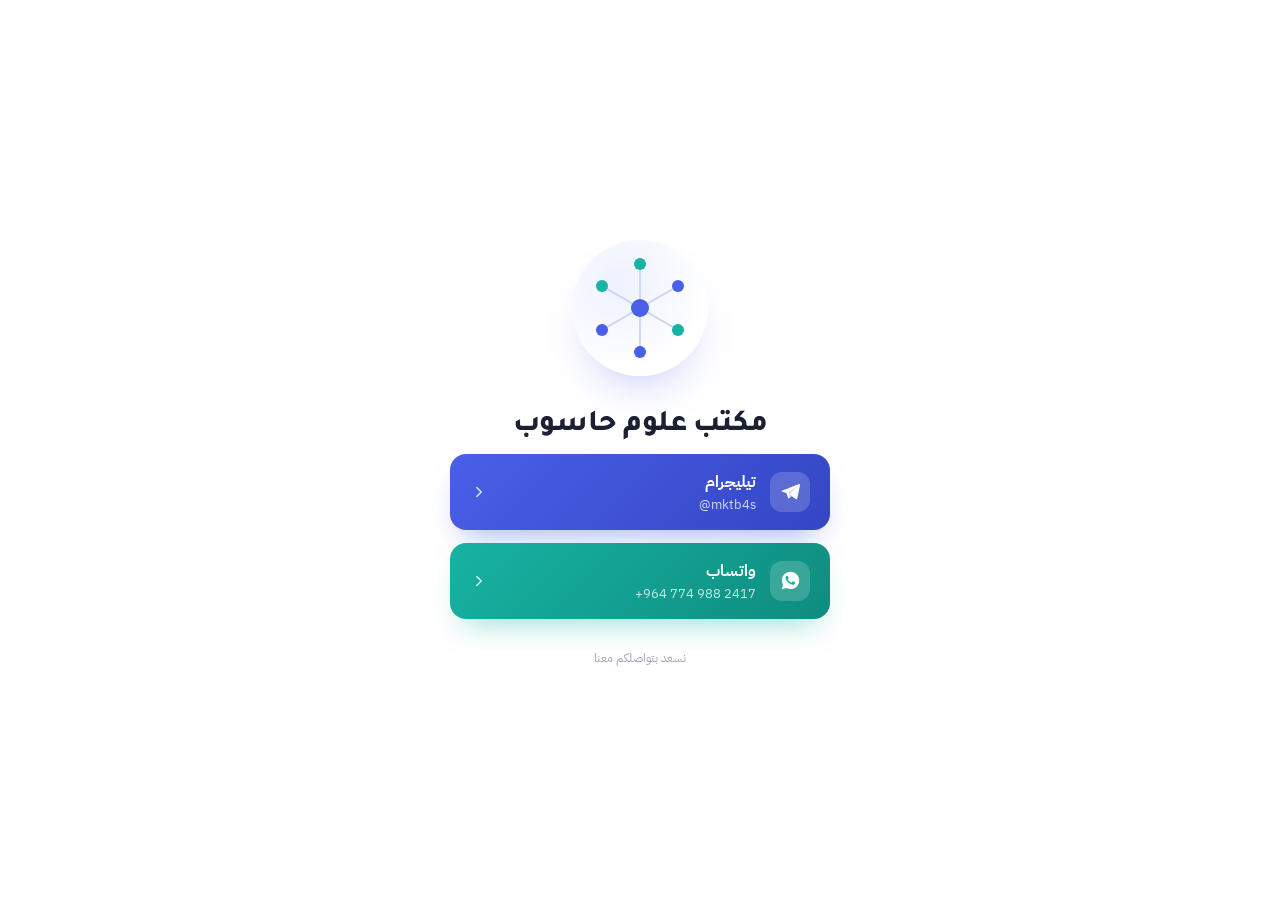
<file: mktb4s.html>
<!DOCTYPE html>
<html lang="ar" dir="rtl">
<head>
<meta charset="UTF-8">
<meta name="viewport" content="width=device-width, initial-scale=1, viewport-fit=cover">
<title>مكتب علوم حاسوب</title>
<link rel="preconnect" href="https://fonts.googleapis.com">
<link rel="preconnect" href="https://fonts.gstatic.com" crossorigin>
<link href="https://fonts.googleapis.com/css2?family=Tajawal:wght@400;500;700;800&family=IBM+Plex+Sans+Arabic:wght@400;500&display=swap" rel="stylesheet">
<style>
  :root{
    --bg: #FFFFFF;
    --panel: #F6F7FB;
    --line: #E7E9F2;
    --ink: #1C2033;
    --ink-soft: #5B6178;
    --ink-faint: #9FA4B8;
    --indigo: #4A5FE8;
    --indigo-deep: #3446C4;
    --teal: #17B3A3;
    --teal-deep: #0E8C7F;
    --wa-ink: #6B7280;
    --font-display: 'Tajawal', system-ui, sans-serif;
    --font-body: 'IBM Plex Sans Arabic', system-ui, sans-serif;
    padding-top: env(safe-area-inset-top, 0px);
    padding-bottom: env(safe-area-inset-bottom, 0px);
    box-sizing: border-box;
  }
  *{ box-sizing: border-box; }
  html{ height: 100%; scroll-padding-top: env(safe-area-inset-top, 0px); }

  body{
    height: 100%;
    margin: 0;
    background: var(--bg);
    color: var(--ink);
    font-family: var(--font-body);
    display: flex;
    align-items: center;
    justify-content: center;
    padding: 36px 22px;
  }

  .stage{
    width: 100%;
    max-width: 380px;
    text-align: center;
  }

  /* ---- Hero mark: node graph ---- */
  .mark-wrap{
    position: relative;
    width: 148px;
    height: 148px;
    margin: 0 auto 26px;
  }

  .mark-glow{
    position: absolute;
    inset: 6px;
    border-radius: 50%;
    background: radial-gradient(circle at 35% 30%, #EEF1FF, #FFFFFF 70%);
    box-shadow: 0 24px 44px -20px rgba(74,95,232,0.35);
  }

  .mark-wrap svg{
    position: relative;
    width: 100%;
    height: 100%;
  }

  @media (prefers-reduced-motion: no-preference){
    .node{ animation: pulse 3.2s ease-in-out infinite; }
    .node.n2{ animation-delay: .4s; }
    .node.n3{ animation-delay: .8s; }
    .node.n4{ animation-delay: 1.2s; }
    .node.n5{ animation-delay: 1.6s; }
    @keyframes pulse{
      0%, 100%{ opacity: 1; }
      50%{ opacity: .55; }
    }
  }

  h1{
    margin: 0 0 10px;
    font-family: var(--font-display);
    font-weight: 800;
    font-size: 30px;
    letter-spacing: -0.01em;
    color: var(--ink);
  }

  .tagline{
    margin: 0 auto 30px;
    max-width: 280px;
    font-size: 14.5px;
    line-height: 1.85;
    color: var(--ink-soft);
  }

  .actions{
    display: flex;
    flex-direction: column;
    gap: 13px;
  }

  .action{
    position: relative;
    display: flex;
    align-items: center;
    gap: 14px;
    width: 100%;
    padding: 16px 20px;
    border-radius: 16px;
    text-decoration: none;
    font-family: var(--font-body);
    cursor: pointer;
    transition: transform 0.15s ease, box-shadow 0.15s ease;
    -webkit-tap-highlight-color: transparent;
  }

  .action:active{ transform: scale(0.98); }

  .action.telegram{
    background: linear-gradient(135deg, var(--indigo), var(--indigo-deep));
    color: #FFFFFF;
    box-shadow: 0 16px 30px -14px rgba(74,95,232,0.55);
  }
  .action.telegram:hover{ box-shadow: 0 18px 34px -12px rgba(74,95,232,0.6); }

  .action.whatsapp{
    background: linear-gradient(135deg, var(--teal), var(--teal-deep));
    color: #FFFFFF;
    box-shadow: 0 16px 30px -14px rgba(23,179,163,0.5);
    text-decoration: none;
  }
  .action.whatsapp:hover{ box-shadow: 0 18px 34px -12px rgba(23,179,163,0.55); }

  .icon-badge{
    flex-shrink: 0;
    width: 40px;
    height: 40px;
    border-radius: 12px;
    display: flex;
    align-items: center;
    justify-content: center;
  }
  .icon-badge.telegram{ background: rgba(255,255,255,0.18); }
  .icon-badge.whatsapp{ background: rgba(255,255,255,0.18); }
  .icon-badge svg{ width: 21px; height: 21px; }

  .action-text{
    display: flex;
    flex-direction: column;
    gap: 2px;
    text-align: right;
  }

  .action-title{ font-size: 15.5px; font-weight: 700; }
  .action.telegram .action-sub{ color: rgba(255,255,255,0.78); }
  .action.whatsapp .action-sub{ color: rgba(255,255,255,0.78); }
  .action-sub{ font-size: 12.5px; color: var(--ink-faint); }

  .action-arrow{ margin-inline-start: auto; flex-shrink: 0; color: rgba(255,255,255,0.85); }

  footer{
    margin-top: 30px;
    font-size: 12px;
    color: var(--ink-faint);
  }

  a.action:focus-visible{
    outline: 2px solid var(--indigo);
    outline-offset: 3px;
  }
</style>
</head>
<body>

<div class="stage">

  <div class="mark-wrap">
    <div class="mark-glow"></div>
    <svg viewBox="0 0 148 148" fill="none">
      <g stroke="#C9D1F5" stroke-width="1.6">
        <line x1="74" y1="74" x2="74" y2="30"/>
        <line x1="74" y1="74" x2="112" y2="52"/>
        <line x1="74" y1="74" x2="112" y2="96"/>
        <line x1="74" y1="74" x2="74" y2="118"/>
        <line x1="74" y1="74" x2="36" y2="96"/>
        <line x1="74" y1="74" x2="36" y2="52"/>
      </g>
      <circle class="node" cx="74" cy="74" r="9" fill="#4A5FE8"/>
      <circle class="node n2" cx="74" cy="30" r="6" fill="#17B3A3"/>
      <circle class="node n3" cx="112" cy="52" r="6" fill="#4A5FE8"/>
      <circle class="node n4" cx="112" cy="96" r="6" fill="#17B3A3"/>
      <circle class="node n5" cx="74" cy="118" r="6" fill="#4A5FE8"/>
      <circle class="node n2" cx="36" cy="96" r="6" fill="#4A5FE8"/>
      <circle class="node n3" cx="36" cy="52" r="6" fill="#17B3A3"/>
    </svg>
  </div>

  <h1>مكتب علوم حاسوب</h1>


  <div class="actions">
    <a class="action telegram" href="https://t.me/mktb4s" target="_blank" rel="noopener noreferrer">
      <span class="icon-badge telegram">
        <svg viewBox="0 0 24 24" fill="none" xmlns="http://www.w3.org/2000/svg">
          <path d="M21.05 3.64 2.87 10.73c-1.24.5-1.23 1.19-.23 1.5l4.66 1.46 1.8 5.54c.22.6.11.84.75.84.5 0 .72-.23 1-.5l2.4-2.34 4.72 3.48c.87.48 1.5.23 1.72-.8l3.12-14.7c.32-1.28-.48-1.86-1.66-1.57Z" fill="#FFFFFF"/>
          <path d="M9.3 13.7 18.4 7c.45-.27.86-.12.52.18l-7.8 7.05-.3 4.15c.34 0 .49-.15.68-.34l1.64-1.6-3.6-2.3Z" fill="#B9C3FA"/>
        </svg>
      </span>
      <span class="action-text">
        <span class="action-title">تيليجرام</span>
        <span class="action-sub">‎@mktb4s</span>
      </span>
      <svg class="action-arrow" width="18" height="18" viewBox="0 0 24 24" fill="none">
        <path d="M9 6l6 6-6 6" stroke="currentColor" stroke-width="2" stroke-linecap="round" stroke-linejoin="round"/>
      </svg>
    </a>

    <a class="action whatsapp" href="https://wa.me/9647749882417" target="_blank" rel="noopener noreferrer">
      <span class="icon-badge whatsapp">
        <svg viewBox="0 0 24 24" fill="none" xmlns="http://www.w3.org/2000/svg">
          <path d="M12.04 2C6.58 2 2.13 6.45 2.13 11.91c0 1.75.46 3.39 1.26 4.81L2 22l5.42-1.36a9.86 9.86 0 0 0 4.62 1.15h.01c5.46 0 9.91-4.45 9.91-9.91C21.96 6.45 17.5 2 12.04 2Z" fill="#FFFFFF"/>
          <path d="M9.1 7.1c-.2-.45-.4-.46-.6-.47h-.5c-.18 0-.47.07-.71.34-.24.27-.94.92-.94 2.24 0 1.32.96 2.6 1.1 2.78.14.18 1.87 2.98 4.6 4.06 2.28.9 2.74.72 3.24.68.5-.05 1.6-.66 1.83-1.29.23-.63.23-1.17.16-1.29-.07-.11-.25-.18-.53-.32-.28-.14-1.6-.79-1.85-.88-.25-.09-.43-.14-.6.14-.18.27-.7.88-.86 1.06-.16.18-.32.2-.6.07-.28-.14-1.17-.43-2.23-1.38-.83-.74-1.38-1.65-1.55-1.93-.16-.27-.02-.42.12-.56.13-.13.28-.32.42-.48.14-.16.18-.27.28-.46.09-.18.05-.34-.02-.48-.07-.14-.6-1.48-.86-2.03Z" fill="#17B3A3"/>
        </svg>
      </span>
      <span class="action-text">
        <span class="action-title">واتساب</span>
        <span class="action-sub" dir="ltr">+964 774 988 2417</span>
      </span>
      <svg class="action-arrow" width="18" height="18" viewBox="0 0 24 24" fill="none">
        <path d="M9 6l6 6-6 6" stroke="currentColor" stroke-width="2" stroke-linecap="round" stroke-linejoin="round"/>
      </svg>
    </a>
  </div>

  <footer>نسعد بتواصلكم معنا</footer>
</div>

</body>
</html>
</file>
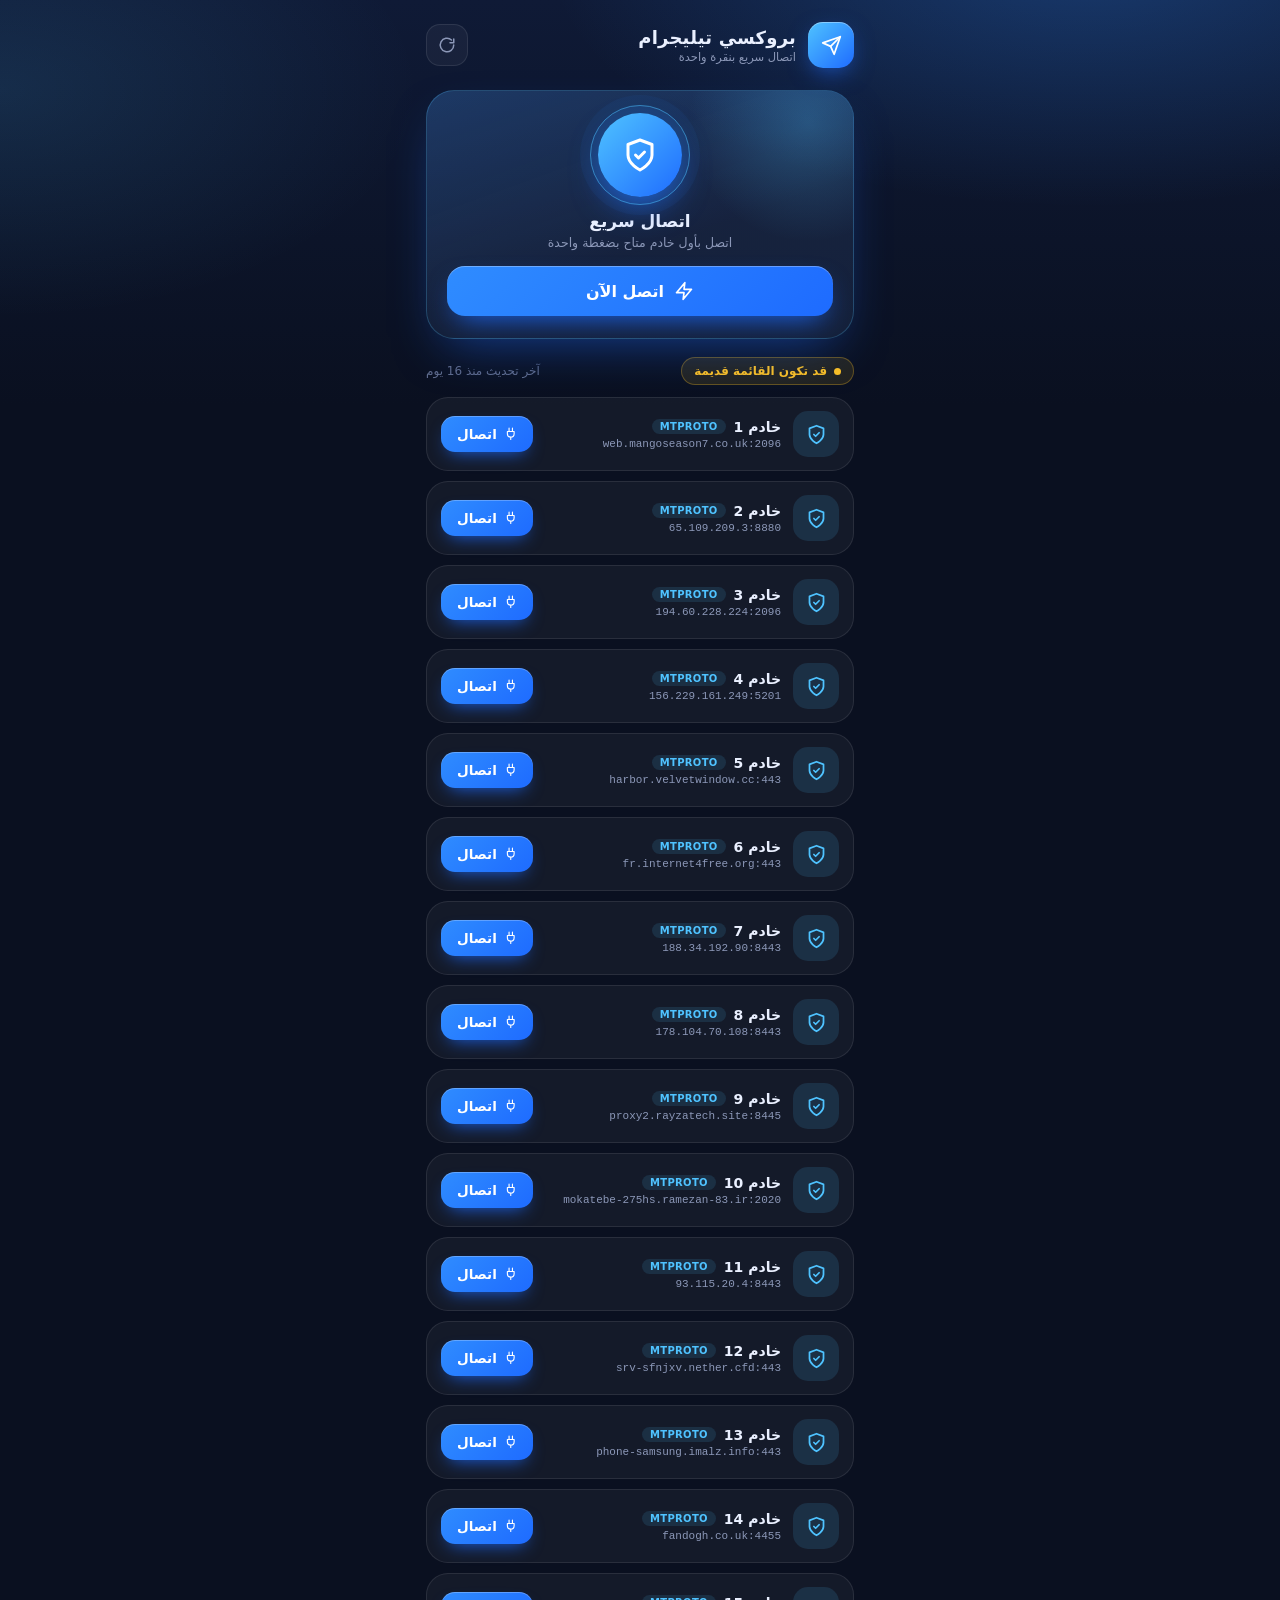
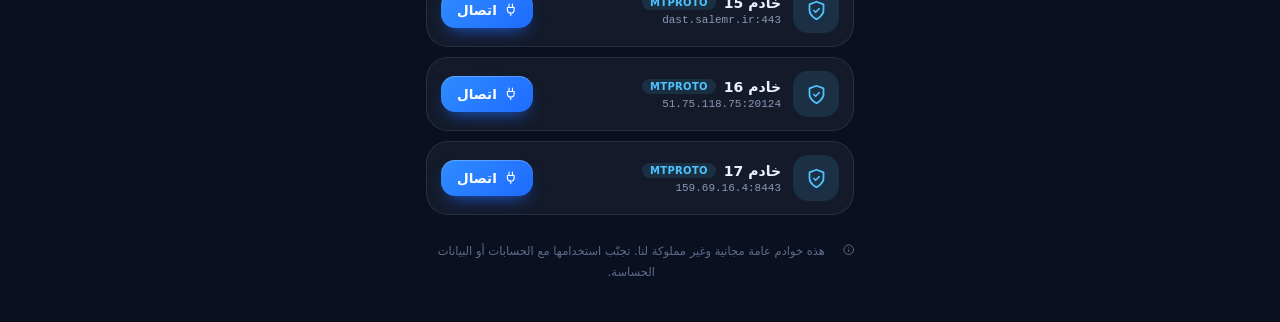
<file: proxy.html>
<!DOCTYPE html>
<html lang="ar" dir="rtl">
<head>
<meta charset="UTF-8">
<meta name="viewport" content="width=device-width, initial-scale=1, viewport-fit=cover">
<meta name="theme-color" content="#0a1020">
<meta name="color-scheme" content="dark">
<title>بروكسي تيليجرام</title>
<style>
  :root{
    --bg:#0a1020; --bg2:#0f1a36;
    --card:rgba(255,255,255,.045); --card-b:rgba(255,255,255,.09);
    --txt:#eaf0ff; --muted:#8c98b8; --dim:#5f6b8c;
    --blue:#2f8cff; --blue2:#1e6bff; --sky:#4fc3ff;
    --ok:#34d399; --warn:#fbbf24; --err:#f87171; --purple:#a78bfa;
    --r:22px;
  }
  *{box-sizing:border-box;margin:0;padding:0;-webkit-tap-highlight-color:transparent}
  html{background:var(--bg)}
  body{
    min-height:100vh; color:var(--txt);
    font-family:system-ui,-apple-system,"Segoe UI",Tahoma,"Noto Sans Arabic",sans-serif;
    background:
      radial-gradient(900px 420px at 85% -5%,rgba(47,140,255,.28),transparent 60%),
      radial-gradient(700px 380px at 0% 10%,rgba(79,195,255,.12),transparent 60%),
      linear-gradient(180deg,var(--bg2),var(--bg) 45%);
    background-attachment:fixed;
    padding:env(safe-area-inset-top) 0 env(safe-area-inset-bottom);
    -webkit-font-smoothing:antialiased;
  }
  .wrap{max-width:460px;margin:0 auto;padding:22px 16px 40px}
  svg{width:1em;height:1em;fill:none;stroke:currentColor;stroke-width:2;stroke-linecap:round;stroke-linejoin:round;flex:none}

  /* ---------- Header ---------- */
  header{display:flex;align-items:center;justify-content:space-between;margin-bottom:22px}
  .brand{display:flex;align-items:center;gap:12px}
  .logo{
    width:46px;height:46px;border-radius:15px;display:grid;place-items:center;color:#fff;font-size:21px;
    background:linear-gradient(135deg,var(--sky),var(--blue2));
    box-shadow:0 8px 24px -6px rgba(30,107,255,.7),inset 0 1px 0 rgba(255,255,255,.35);
  }
  .brand h1{font-size:18px;font-weight:800;letter-spacing:.2px}
  .brand p{font-size:11.5px;color:var(--muted);margin-top:2px}
  .icon-btn{
    width:42px;height:42px;border-radius:14px;display:grid;place-items:center;font-size:18px;cursor:pointer;
    color:var(--muted);background:var(--card);border:1px solid var(--card-b);transition:.2s;
  }
  .icon-btn:hover{color:var(--txt);background:rgba(255,255,255,.08)}
  .icon-btn:active{transform:scale(.94)}
  .spin svg{animation:spin .8s linear infinite}
  @keyframes spin{to{transform:rotate(-360deg)}}

  /* ---------- Hero (quick connect) ---------- */
  .hero{
    position:relative;overflow:hidden;border-radius:28px;padding:22px 20px;margin-bottom:18px;text-align:center;
    background:linear-gradient(160deg,rgba(47,140,255,.22),rgba(30,107,255,.06) 60%),var(--card);
    border:1px solid rgba(79,195,255,.25);
    box-shadow:0 20px 50px -20px rgba(30,107,255,.55);
  }
  .hero::before{
    content:"";position:absolute;inset:-40% -20% auto auto;width:260px;height:260px;border-radius:50%;
    background:radial-gradient(circle,rgba(79,195,255,.25),transparent 65%);pointer-events:none;
  }
  .orb{
    position:relative;width:84px;height:84px;margin:0 auto 14px;border-radius:50%;display:grid;place-items:center;font-size:36px;color:#fff;
    background:linear-gradient(135deg,var(--sky),var(--blue2));
    box-shadow:0 0 0 8px rgba(47,140,255,.12),0 0 0 18px rgba(47,140,255,.06),0 14px 34px -8px rgba(30,107,255,.8);
  }
  .orb::after{content:"";position:absolute;inset:-8px;border-radius:50%;border:1px solid rgba(79,195,255,.5);animation:ring 2.4s ease-out infinite}
  @keyframes ring{from{transform:scale(.92);opacity:.9}to{transform:scale(1.35);opacity:0}}
  .hero h2{font-size:17px;font-weight:800;margin-bottom:4px}
  .hero .sub{font-size:12.5px;color:var(--muted);margin-bottom:16px}
  .btn-main{
    display:flex;align-items:center;justify-content:center;gap:10px;width:100%;padding:15px;border-radius:18px;
    font-size:16px;font-weight:800;color:#fff;text-decoration:none;cursor:pointer;border:0;
    background:linear-gradient(135deg,var(--blue),var(--blue2));
    box-shadow:0 12px 28px -10px rgba(30,107,255,.9),inset 0 1px 0 rgba(255,255,255,.3);
    transition:.2s;
  }
  .btn-main:hover{filter:brightness(1.08)}
  .btn-main:active{transform:scale(.98)}
  .btn-main svg{font-size:20px}

  /* ---------- Status row ---------- */
  .status{display:flex;align-items:center;justify-content:space-between;gap:10px;margin-bottom:12px;font-size:12px}
  .pill{display:inline-flex;align-items:center;gap:7px;padding:6px 12px;border-radius:999px;font-weight:600;
        background:rgba(52,211,153,.1);border:1px solid rgba(52,211,153,.25);color:var(--ok)}
  .pill.stale{background:rgba(251,191,36,.1);border-color:rgba(251,191,36,.3);color:var(--warn)}
  .dot{width:7px;height:7px;border-radius:50%;background:currentColor;animation:blink 1.8s infinite}
  @keyframes blink{50%{opacity:.35}}
  .ago{color:var(--dim)}

  /* ---------- Filter ---------- */
  .seg{display:flex;gap:4px;padding:4px;border-radius:16px;margin-bottom:14px;background:var(--card);border:1px solid var(--card-b)}
  .seg button{
    flex:1;padding:9px 6px;border:0;border-radius:12px;background:transparent;color:var(--muted);
    font:inherit;font-size:12.5px;font-weight:700;cursor:pointer;transition:.2s;
  }
  .seg button.on{color:#fff;background:linear-gradient(135deg,var(--blue),var(--blue2));box-shadow:0 6px 16px -8px rgba(30,107,255,.9)}

  /* ---------- Server cards ---------- */
  .list{display:grid;gap:10px}
  .item{
    display:flex;align-items:center;gap:12px;padding:13px 14px;border-radius:var(--r);
    background:var(--card);border:1px solid var(--card-b);
    animation:rise .4s ease both;transition:border-color .2s,background .2s;
  }
  .item:hover{border-color:rgba(79,195,255,.35);background:rgba(255,255,255,.065)}
  @keyframes rise{from{opacity:0;transform:translateY(10px)}to{opacity:1;transform:none}}
  .ico{width:46px;height:46px;border-radius:15px;display:grid;place-items:center;font-size:21px}
  .ico.mt{background:rgba(79,195,255,.13);color:var(--sky)}
  .ico.wp{background:rgba(167,139,250,.14);color:var(--purple)}
  .meta{flex:1;min-width:0}
  .row1{display:flex;align-items:center;gap:8px;margin-bottom:3px}
  .name{font-size:14px;font-weight:800}
  .tag{font-size:10px;font-weight:800;padding:2px 8px;border-radius:999px;letter-spacing:.3px}
  .tag.mt{color:var(--sky);background:rgba(79,195,255,.12)}
  .tag.wp{color:var(--purple);background:rgba(167,139,250,.14)}
  .addr{font-family:ui-monospace,Menlo,Consolas,monospace;font-size:11px;color:var(--muted);
        direction:ltr;text-align:right;white-space:nowrap;overflow:hidden;text-overflow:ellipsis}
  .btn{
    flex:none;display:inline-flex;align-items:center;gap:7px;padding:10px 16px;border-radius:14px;
    font-size:13.5px;font-weight:800;color:#fff;text-decoration:none;
    background:linear-gradient(135deg,var(--blue),var(--blue2));
    box-shadow:0 8px 18px -8px rgba(30,107,255,.9),inset 0 1px 0 rgba(255,255,255,.25);transition:.2s;
  }
  .btn:hover{filter:brightness(1.1)}
  .btn:active{transform:scale(.95)}

  /* ---------- Skeleton ---------- */
  .sk{height:74px;border-radius:var(--r);border:1px solid var(--card-b);
      background:linear-gradient(100deg,rgba(255,255,255,.03) 30%,rgba(255,255,255,.09) 50%,rgba(255,255,255,.03) 70%);
      background-size:200% 100%;animation:shine 1.2s linear infinite}
  @keyframes shine{to{background-position:-200% 0}}

  /* ---------- Empty / error ---------- */
  .state{text-align:center;padding:34px 20px;border-radius:26px;background:var(--card);border:1px solid var(--card-b)}
  .state.err{background:rgba(248,113,113,.07);border-color:rgba(248,113,113,.25)}
  .state .big{width:58px;height:58px;margin:0 auto 12px;border-radius:18px;display:grid;place-items:center;font-size:26px;background:rgba(255,255,255,.06);color:var(--muted)}
  .state.err .big{color:var(--err);background:rgba(248,113,113,.12)}
  .state p{font-size:13.5px;color:var(--muted);margin-bottom:16px;line-height:1.7}
  .state .btn{border:0;cursor:pointer;font-family:inherit}

  /* ---------- Footer / toast ---------- */
  .note{margin-top:26px;text-align:center;font-size:11.5px;line-height:1.8;color:var(--dim);display:flex;gap:6px;justify-content:center;align-items:flex-start}
  .note svg{margin-top:3px}
  .toast{
    position:fixed;left:50%;bottom:calc(22px + env(safe-area-inset-bottom));transform:translate(-50%,30px);opacity:0;
    padding:11px 18px;border-radius:14px;font-size:13px;font-weight:600;color:#fff;pointer-events:none;
    background:rgba(20,30,60,.95);border:1px solid var(--card-b);backdrop-filter:blur(10px);transition:.3s;z-index:9;white-space:nowrap
  }
  .toast.show{opacity:1;transform:translate(-50%,0)}

  @media (prefers-reduced-motion:reduce){*{animation:none!important;transition:none!important}}
</style>
</head>
<body>
<div class="wrap">

  <header>
    <div class="brand">
      <div class="logo"><svg viewBox="0 0 24 24"><path d="M22 2 11 13"/><path d="M22 2 15 22l-4-9-9-4 20-7z"/></svg></div>
      <div>
        <h1>بروكسي تيليجرام</h1>
        <p>اتصال سريع بنقرة واحدة</p>
      </div>
    </div>
    <button class="icon-btn" id="refreshBtn" aria-label="تحديث القائمة">
      <svg viewBox="0 0 24 24"><path d="M21 12a9 9 0 1 1-3-6.7"/><path d="M21 4v5h-5"/></svg>
    </button>
  </header>

  <div id="app"></div>

  <p class="note">
    <svg viewBox="0 0 24 24"><circle cx="12" cy="12" r="10"/><path d="M12 16v-4M12 8h.01"/></svg>
    <span>هذه خوادم عامة مجانية وغير مملوكة لنا. تجنّب استخدامها مع الحسابات أو البيانات الحساسة.</span>
  </p>
</div>

<div class="toast" id="toast"></div>

<script>
(function () {
  'use strict';

  var DATA_FILE   = 'proxies.json';
  var REFRESH_MS  = 120000;            // تحديث تلقائي كل دقيقتين
  var STALE_HOURS = 6;                 // بعدها تظهر تنبيه "قد تكون القائمة قديمة"
  var SAFE_URL    = /^(tg:\/\/(proxy|socks)\?|https:\/\/t\.me\/(proxy|socks)\?)/i;

  var app = document.getElementById('app');
  var refreshBtn = document.getElementById('refreshBtn');
  var toastEl = document.getElementById('toast');
  var filter = 'all';
  var cache = null;
  var toastTimer;

  /* ---------- أيقونات ثابتة (من تصميمنا نحن) ---------- */
  var ICON = {
    bolt:  '<svg viewBox="0 0 24 24"><path d="M13 2 3 14h9l-1 8 10-12h-9l1-8z"/></svg>',
    plug:  '<svg viewBox="0 0 24 24"><path d="M9 2v6M15 2v6M6 8h12v4a6 6 0 0 1-12 0V8zM12 18v4"/></svg>',
    shield:'<svg viewBox="0 0 24 24"><path d="M12 22s8-4 8-10V5l-8-3-8 3v7c0 6 8 10 8 10z"/><path d="m9 12 2 2 4-4"/></svg>',
    globe: '<svg viewBox="0 0 24 24"><circle cx="12" cy="12" r="10"/><path d="M2 12h20M12 2a15 15 0 0 1 0 20M12 2a15 15 0 0 0 0 20"/></svg>',
    server:'<svg viewBox="0 0 24 24"><rect x="3" y="3" width="18" height="7" rx="2"/><rect x="3" y="14" width="18" height="7" rx="2"/><path d="M7 6.5h.01M7 17.5h.01"/></svg>',
    wifi:  '<svg viewBox="0 0 24 24"><path d="M2 8.8a15 15 0 0 1 20 0M5 12.5a10 10 0 0 1 14 0M8.5 16a5 5 0 0 1 7 0M12 20h.01"/></svg>',
    retry: '<svg viewBox="0 0 24 24"><path d="M21 12a9 9 0 1 1-3-6.7"/><path d="M21 4v5h-5"/></svg>'
  };

  function el(tag, cls, text) {
    var e = document.createElement(tag);
    if (cls) e.className = cls;
    if (text != null) e.textContent = text;
    return e;
  }
  function svg(key) {                 // innerHTML هنا لمحتوى ثابت فقط
    var s = el('span'); s.innerHTML = ICON[key]; return s.firstChild;
  }
  function withIcon(node, key, label) {
    node.appendChild(svg(key));
    if (label) node.appendChild(document.createTextNode(label));
    return node;
  }

  function toast(msg) {
    toastEl.textContent = msg;
    toastEl.classList.add('show');
    clearTimeout(toastTimer);
    toastTimer = setTimeout(function () { toastEl.classList.remove('show'); }, 2200);
  }

  function ago(iso) {
    var t = Date.parse(iso);
    if (isNaN(t)) return '';
    var m = Math.max(0, Math.round((Date.now() - t) / 60000));
    if (m < 1) return 'تم التحديث الآن';
    if (m < 60) return 'آخر تحديث منذ ' + m + ' دقيقة';
    var h = Math.round(m / 60);
    if (h < 24) return 'آخر تحديث منذ ' + h + ' ساعة';
    return 'آخر تحديث منذ ' + Math.round(h / 24) + ' يوم';
  }
  function isStale(iso) {
    var t = Date.parse(iso);
    return !isNaN(t) && (Date.now() - t) > STALE_HOURS * 3600000;
  }

  /* ---------- هياكل التحميل ---------- */
  function showSkeleton() {
    app.replaceChildren();
    var hero = el('div', 'sk'); hero.style.height = '210px'; hero.style.marginBottom = '18px'; hero.style.borderRadius = '28px';
    app.appendChild(hero);
    var list = el('div', 'list');
    for (var i = 0; i < 4; i++) list.appendChild(el('div', 'sk'));
    app.appendChild(list);
  }

  function showState(iconKey, text, isErr) {
    app.replaceChildren();
    var box = el('div', 'state' + (isErr ? ' err' : ''));
    var big = el('div', 'big'); big.appendChild(svg(iconKey));
    box.appendChild(big);
    box.appendChild(el('p', null, text));
    var b = el('button', 'btn');
    withIcon(b, 'retry', 'إعادة المحاولة');
    b.addEventListener('click', load);
    box.appendChild(b);
    app.appendChild(box);
  }

  /* ---------- العرض ---------- */
  function render() {
    var all = (cache.proxies || []).filter(function (p) {
      return p && SAFE_URL.test(String(p.tg_url || ''));
    });
    if (!all.length) { showState('server', 'لا توجد خوادم متاحة حاليًا.'); return; }

    app.replaceChildren();

    /* بطاقة الاتصال السريع */
    var hero = el('section', 'hero');
    var orb = el('div', 'orb'); orb.appendChild(svg('shield'));
    hero.appendChild(orb);
    hero.appendChild(el('h2', null, 'اتصال سريع'));
    hero.appendChild(el('div', 'sub', 'اتصل بأول خادم متاح بضغطة واحدة'));
    var main = el('a', 'btn-main');
    main.href = all[0].tg_url;
    withIcon(main, 'bolt', 'اتصل الآن');
    main.addEventListener('click', function () { toast('جاري فتح تيليجرام...'); });
    hero.appendChild(main);
    app.appendChild(hero);

    /* شريط الحالة */
    var st = el('div', 'status');
    var pill = el('span', 'pill' + (isStale(cache.updated_at) ? ' stale' : ''));
    pill.appendChild(el('span', 'dot'));
    pill.appendChild(document.createTextNode(
      isStale(cache.updated_at) ? 'قد تكون القائمة قديمة' : all.length + ' خادم متاح'));
    st.appendChild(pill);
    var a = ago(cache.updated_at);
    if (a) st.appendChild(el('span', 'ago', a));
    app.appendChild(st);

    /* الفلتر (يظهر فقط إذا وُجد أكثر من نوع) */
    var hasMt = all.some(function (p) { return p.type !== 'webproxy'; });
    var hasWp = all.some(function (p) { return p.type === 'webproxy'; });
    if (hasMt && hasWp) {
      var seg = el('div', 'seg');
      [['all', 'الكل'], ['mtproto', 'MTProto'], ['webproxy', 'WebProxy']].forEach(function (f) {
        var b = el('button', filter === f[0] ? 'on' : '', f[1]);
        b.addEventListener('click', function () { filter = f[0]; render(); });
        seg.appendChild(b);
      });
      app.appendChild(seg);
    } else {
      filter = 'all';
    }

    var shown = all.filter(function (p) {
      return filter === 'all' || (filter === 'webproxy') === (p.type === 'webproxy');
    });

    /* قائمة الخوادم */
    var list = el('div', 'list');
    shown.forEach(function (p, i) {
      var web = p.type === 'webproxy';
      var item = el('div', 'item');
      item.style.animationDelay = Math.min(i, 12) * 45 + 'ms';

      var ico = el('div', 'ico ' + (web ? 'wp' : 'mt'));
      ico.appendChild(svg(web ? 'globe' : 'shield'));

      var meta = el('div', 'meta');
      var row = el('div', 'row1');
      row.appendChild(el('span', 'name', 'خادم ' + (i + 1)));
      row.appendChild(el('span', 'tag ' + (web ? 'wp' : 'mt'), web ? 'WEB' : 'MTPROTO'));
      meta.appendChild(row);
      meta.appendChild(el('div', 'addr', (p.server || '') + ':' + (p.port || '443')));

      var btn = el('a', 'btn');
      btn.href = p.tg_url;
      withIcon(btn, 'plug', 'اتصال');
      btn.addEventListener('click', function () { toast('جاري فتح تيليجرام...'); });

      item.appendChild(ico); item.appendChild(meta); item.appendChild(btn);
      list.appendChild(item);
    });
    app.appendChild(list);
  }

  /* ---------- قراءة الملف ---------- */
  var loading = false;
  function load() {
    if (loading) return;
    loading = true;
    refreshBtn.classList.add('spin');
    if (!cache) showSkeleton();

    fetch(DATA_FILE + '?t=' + Date.now(), { cache: 'no-store' })
      .then(function (r) {
        if (!r.ok) throw new Error('HTTP ' + r.status);
        return r.json();
      })
      .then(function (data) {
        if (!data || !Array.isArray(data.proxies)) throw new Error('bad format');
        cache = data;
        render();
      })
      .catch(function () {
        if (cache) { toast('تعذّر التحديث، تُعرض آخر قائمة محفوظة'); }
        else { showState('wifi', 'تعذّر تحميل قائمة الخوادم. تأكد من تشغيل fetch.php مرة واحدة على الأقل.', true); }
      })
      .then(function () {
        loading = false;
        refreshBtn.classList.remove('spin');
      });
  }

  refreshBtn.addEventListener('click', load);
  document.addEventListener('visibilitychange', function () { if (!document.hidden) load(); });
  setInterval(load, REFRESH_MS);
  load();
})();
</script>
</body>
</html>
</file>
